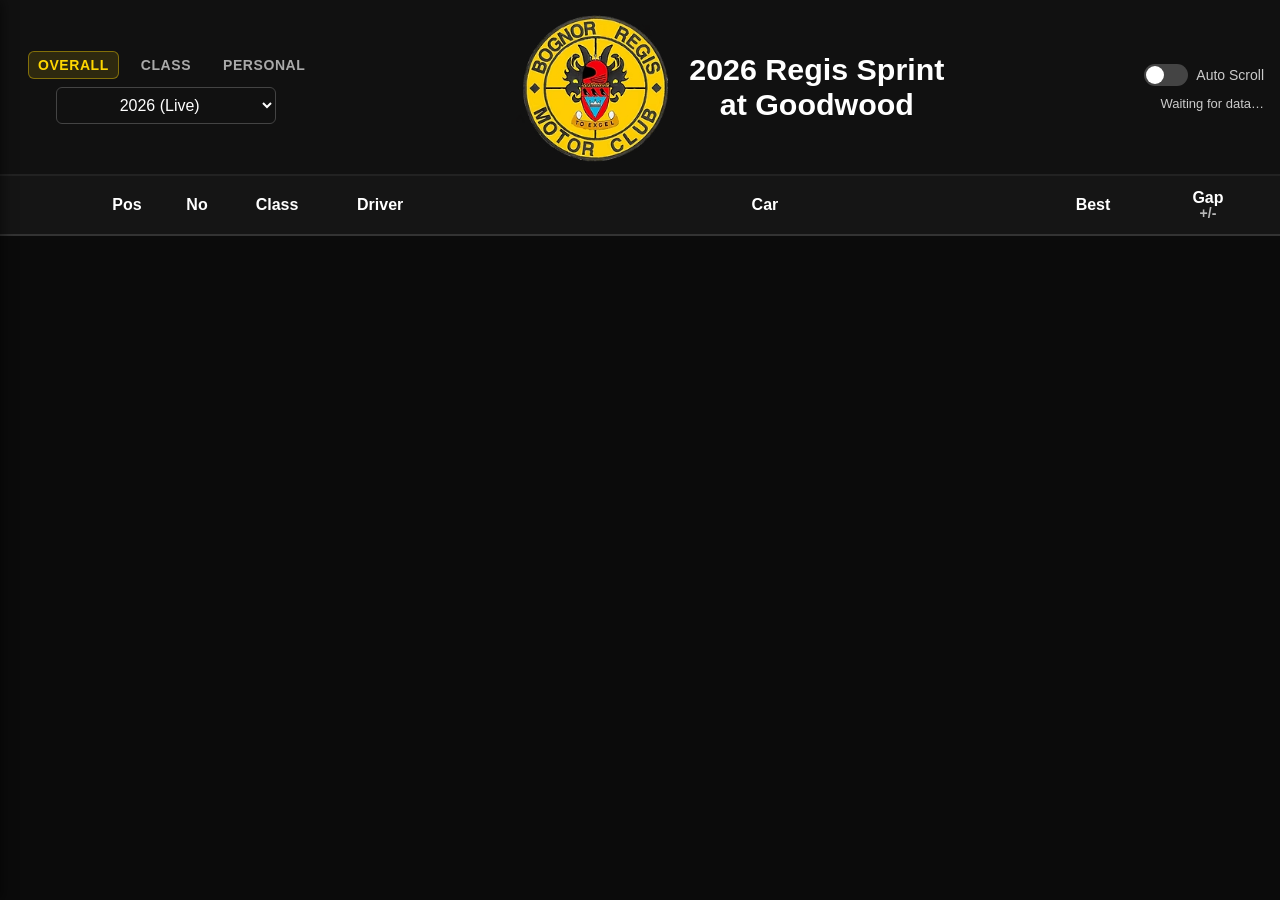
<file: index.html>
<!DOCTYPE html>
<html lang="en">
<head>
  <meta charset="UTF-8" />
  <meta name="viewport" content="width=device-width, initial-scale=1">
  <title>Regis Sprint Timings</title>
  <link rel="stylesheet" href="styles.css" />
  <link rel="icon" href="/favicon.ico" type="image/x-icon">
</head>
<body data-page="overall">
  
  <header id="site-header"></header>

  <div id="historicalHeader" class="historical-header desktop-only mobile-only"></div>

  <main>
    <div id="leaderboard-wrapper">

      <div class="overall-leaderboard-header row overall-row">
        <div class="header-spacer"></div> <!-- optional: can remove later -->
        <div>Pos</div>
        <div>No</div>
        <div class="hide-mobile">Class</div>
        <div class="driver-header">Driver</div>
        <div class="hide-mobile car-header">Car</div>
        <div>Best</div>
        <div class="gap gap-stack">
          <span>Gap</span>
          <span class="gap-front">+/-</span>
        </div>
      </div>

      <div id="leaderboard"></div>

    </div>
  </main>

  <button id="scrollToTop" class="scroll-top-btn" aria-label="Return to top">
    ↑ Top
  </button>

  <script type="module" src="js/state.js"></script>
  <script type="module" src="js/header.js"></script>
  <script type="module" src="js/app.js"></script>
  <script src="js/nav.js"></script>
</body>
</html>
</file>
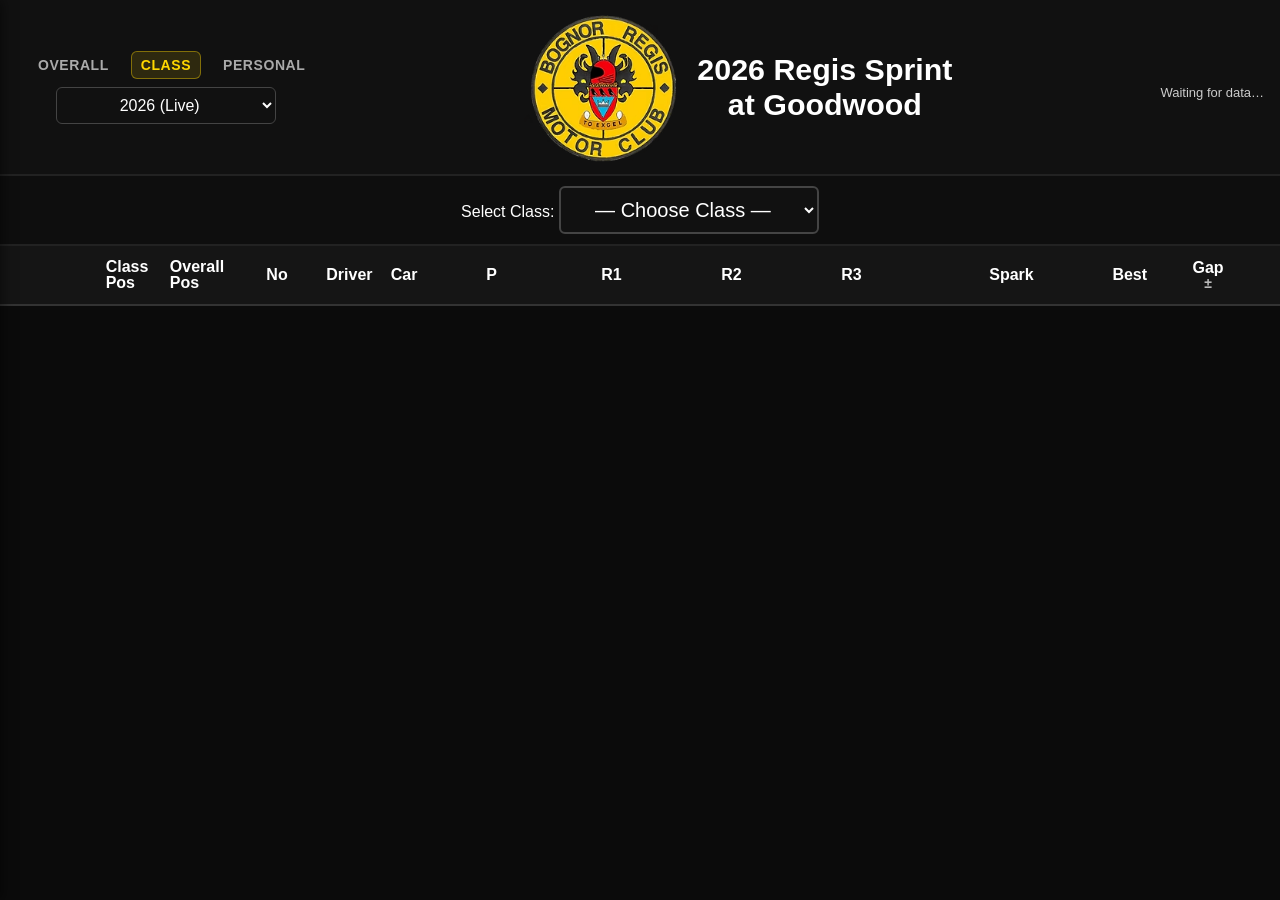
<file: class.html>
<!DOCTYPE html>
<html lang="en">
<head>
  <meta charset="UTF-8" />
  <meta name="viewport" content="width=device-width, initial-scale=1">
  <title>Class Results</title>
  <link rel="stylesheet" href="styles.css" />
  <link rel="icon" href="/favicon.ico" type="image/x-icon">
</head>
<body data-page="class">

  <header id="site-header"></header>

  <div id="historicalHeader" class="historical-header desktop-only mobile-only"></div>

<!-- Prominent class selector -->
<div class="class-selector">
  Select Class:
  <select id="classSelect">
    <option value="">— Choose Class —</option>
  </select>
</div>

<main>
  <div class="leaderboard-header-class row class-row">
    <div class="hide-mobile"></div>
    <div class="hide-mobile">Class<br>Pos</div>
    <div class="gap-stack position-combined hide-desktop">
      <span class="class-pos">Pos</span>
      <span class="class-pos">C<span class="pos-sep"> / </span><span class="overall-pos">O</span></span>
    </div>
    <div class="hide-mobile">Overall<br>Pos</div>
    <div>No</div>
    <div>Driver</div>
    <div class="hide-mobile">Car</div>

    <div class="run-time hide-mobile">P</div>
    <div class="run-time hide-mobile">R1</div>
    <div class="run-time hide-mobile">R2</div>
    <div class="run-time hide-mobile">R3</div>
    <div class="sparklineText hide-mobile">Spark</div>

    <div>Best</div>
    <div class="gap gap-stack">
      <span>Gap</span>
      <span class="gap-front">±</span>
    </div>
  </div>

  <div id="leaderboard-wrapper">
    <div id="leaderboard"></div>
  </div>
</main>

<script type="module" src="js/state.js"></script>
<script type="module" src="js/header.js"></script>
<script type="module" src="js/class.js"></script>
<script src="js/nav.js"></script>
</body>
</html>
</file>
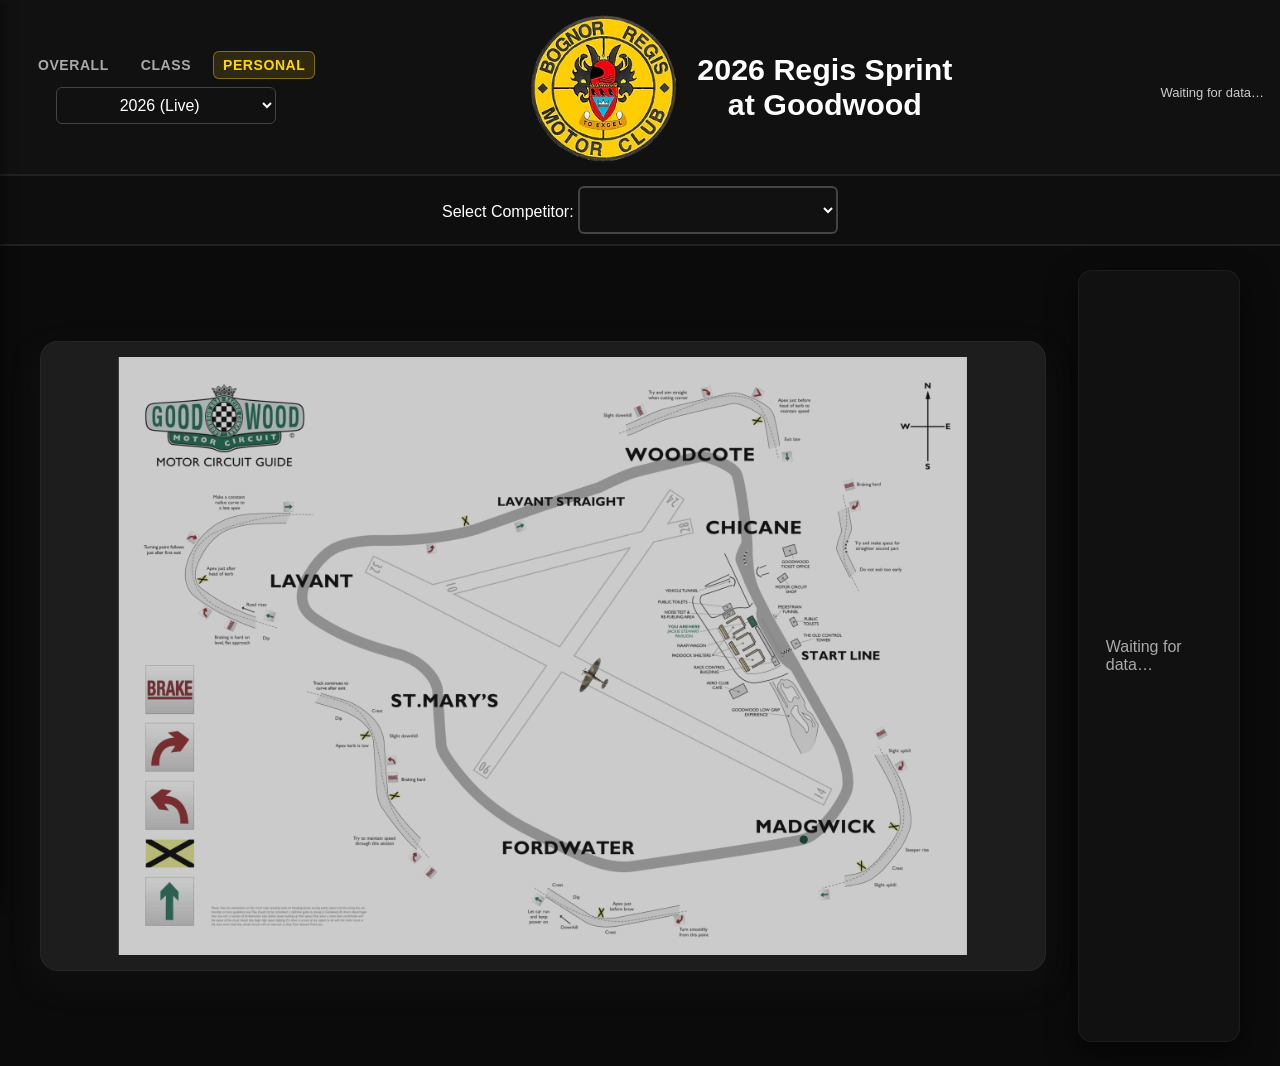
<file: personal.html>
<!DOCTYPE html>
<html lang="en">
<head>
<meta charset="UTF-8">
<meta name="viewport" content="width=device-width, initial-scale=1">
<title>Personal Tracker</title>
<link rel="stylesheet" href="styles.css">
<link rel="icon" href="/favicon.ico" type="image/x-icon">
</head>
<body data-page="personal">

  <header id="site-header"></header>

  <div id="historicalHeader" class="historical-header desktop-only mobile-only"></div>

<div id="personalYearView">

  <div class="dropdown-personal-wrapper">
    <section class="class-selector">
      Select Competitor:   
      <select id="competitorSelect"></select>
    </section>
  </div>


  <div class="track-map-wrapper desktop-only">

  <svg
    viewBox="0 0 2048 1444"
    class="track-svg"
    xmlns="http://www.w3.org/2000/svg"
    xmlns:xlink="http://www.w3.org/1999/xlink"
  >

    <!-- Glow filter -->
    <defs>
      <filter id="glow">
        <feGaussianBlur stdDeviation="6" result="blur1"/>
        <feGaussianBlur stdDeviation="12" result="blur2"/>
        <feMerge>
          <feMergeNode in="blur2"/>
          <feMergeNode in="blur1"/>
          <feMergeNode in="SourceGraphic"/>
        </feMerge>
      </filter>
    </defs>

    <!-- Track image -->
    <image
      href="assets/Goodwood-MC-Map.webp"
      x="0"
      y="0"
      width="2048"
      height="1444"
      preserveAspectRatio="xMidYMid meet"
    />

    <!-- Track path -->
    <path
      id="lapPath"
      d="M1612 713L1523.5 541.5L1518.5 499.5V452L1512 392L1500.5 317L1495.5 289L1489 276L1470.5 262.5L1447 251.5L1431 244L1413.5 241L1400.5 244L1363.5 251.5L1314 262.5L1265.5 276L1233.5 284.5L1193.5 301L1159.5 317L1018 363.5L951 386L906.5 401.5L865.5 416L843.5 421.5L792.5 432.5L752 438.5L710 442L666.5 445H601.5L573.5 448.5L547 454L523 463L505 476L482 497.5L465 522L452 550.5L445 573V593.5L455.5 615L475.5 636L530 667.5L587.5 692.5L656 714L695 726L710 733L731.5 748.5L752 768.5L767 790L772 806L775.5 867.5L778.5 930L782 951L809.5 994L850.5 1042L881 1072L908 1093.5L957.5 1126L1024.5 1160.5L1111 1204.5L1165.5 1224L1196 1232H1212H1237L1255.5 1229L1563.5 1182.5L1628.5 1171L1662 1163.5L1679.5 1156L1691.5 1147.5L1717.5 1118.5L1736.5 1089.5L1759 1051L1762 1030L1759 999L1750.5 967.5L1739.5 941.5L1612 713Z"
      fill="none"
      stroke="#004225"
      stroke-width="14"
      stroke-linecap="round"
      opacity="0.0"
    />

    <!-- Moving dot -->
    <circle
      id="lapDot"
      r="10"
      fill="#004225"
      
    >
      <animateMotion
        id="dotAnim"
        dur="10s"
        repeatCount="indefinite"
        rotate="auto"
        keyPoints="1;0"
        keyTimes="0;1"
        calcMode="linear"
      >
        <mpath xlink:href="#lapPath"/>
      </animateMotion>
    </circle>

  </svg>


  <section id="personalDetails" class="personal-leaderboard">
    <div class="loading">Waiting for data…</div>
  </section>

  </div>

  <!-- MOBILE VIEW -->
  <div class="personal-mobile mobile-only-personal">

    <!-- Track map -->
    <div class="mobile-track">
      <svg
        viewBox="0 0 2048 1444"
        class="track-svg"
        xmlns="http://www.w3.org/2000/svg"
        xmlns:xlink="http://www.w3.org/1999/xlink"
      >

        <!-- Glow filter -->
        <defs>
          <filter id="glow">
            <feGaussianBlur stdDeviation="6" result="blur1"/>
            <feGaussianBlur stdDeviation="12" result="blur2"/>
            <feMerge>
              <feMergeNode in="blur2"/>
              <feMergeNode in="blur1"/>
              <feMergeNode in="SourceGraphic"/>
            </feMerge>
          </filter>
        </defs>

        <!-- Track image -->
        <image
          href="assets/Goodwood-MC-Map.webp"
          x="0"
          y="0"
          width="2048"
          height="1444"
          preserveAspectRatio="xMidYMid meet"
        />

        <!-- Track path -->
        <path
          id="lapPath"
          d="M1612 713L1523.5 541.5L1518.5 499.5V452L1512 392L1500.5 317L1495.5 289L1489 276L1470.5 262.5L1447 251.5L1431 244L1413.5 241L1400.5 244L1363.5 251.5L1314 262.5L1265.5 276L1233.5 284.5L1193.5 301L1159.5 317L1018 363.5L951 386L906.5 401.5L865.5 416L843.5 421.5L792.5 432.5L752 438.5L710 442L666.5 445H601.5L573.5 448.5L547 454L523 463L505 476L482 497.5L465 522L452 550.5L445 573V593.5L455.5 615L475.5 636L530 667.5L587.5 692.5L656 714L695 726L710 733L731.5 748.5L752 768.5L767 790L772 806L775.5 867.5L778.5 930L782 951L809.5 994L850.5 1042L881 1072L908 1093.5L957.5 1126L1024.5 1160.5L1111 1204.5L1165.5 1224L1196 1232H1212H1237L1255.5 1229L1563.5 1182.5L1628.5 1171L1662 1163.5L1679.5 1156L1691.5 1147.5L1717.5 1118.5L1736.5 1089.5L1759 1051L1762 1030L1759 999L1750.5 967.5L1739.5 941.5L1612 713Z"
          fill="none"
          stroke="#004225"
          stroke-width="14"
          stroke-linecap="round"
          opacity="0.0"
        />

        <!-- Moving dot -->
        <circle
          id="lapDot"
          r="10"
          fill="#004225"
          
        >
          <animateMotion
            id="dotAnim"
            dur="10s"
            repeatCount="indefinite"
            rotate="auto"
            keyPoints="1;0"
            keyTimes="0;1"
            calcMode="linear"
          >
            <mpath xlink:href="#lapPath"/>
          </animateMotion>
        </circle>

      </svg>
    </div>

    <!-- Driver info -->
    <section id="personalDetailsMobile" class="mobile-details">
      <div class="loading">Waiting for data…</div>
    </section>

  </div>

</div>

<div id="personalAllTimeView" style="display:none;">

  <section class="alltime-container">

    <!-- Driver selector (reused UX) -->
    <div class="dropdown-personal-wrapper">
      <section class="class-selector">
        Select Competitor:
        <select id="competitorSelectAllTime"></select>
      </section>
    </div>

    <!-- Future expansion area -->
    <div id="allTimeExtra">
      <!-- charts, lap history, etc later -->
    </div>

    <div id="lapTimesContainer">
      <!-- lap ranking table -->
    </div>

  </section>

</div>

<script type="module" src="js/state.js"></script>
<script type="module" src="js/header.js"></script>
<script type="module" src="js/personal.js"></script>
<script src="js/nav.js"></script>
</body>
</html>
</file>
<file: styles.css>
/* ------------------------------
   RESET
--------------------------------*/
* {
  box-sizing: border-box;
}

html, body {
  height: 100%;
  margin: 0;
}

/* ------------------------------
   PAGE LAYOUT
--------------------------------*/
body {
  display: flex;
  flex-direction: column;
  background: #0b0b0b;
  color: white;
  font-family: Arial, sans-serif;
  overflow: hidden;
}

/* ------------------------------
   HEADER
--------------------------------*/
header {
  flex: 0 0 auto;
  background: #111;
}

/* ==============================
   HEADER – 3 ZONE LAYOUT
================================ */
.site-header.centered-layout {
  display: grid;
  grid-template-columns: 1fr auto 1fr;
  align-items: center;
  padding: 18px 28px;
  border-bottom: 2px solid #222;
}

/* LEFT */
.header-left {
  display: flex;
  flex-direction: column;   /* 🔥 THIS is what you’re missing */
  align-items: flex-start;  /* or center if you prefer */
}

.page-title {
  font-size: 20px;
  font-weight: bold;
  letter-spacing: 0.04em;
  text-transform: uppercase;
  padding: 30px;
}

/* CENTER */
.header-center {
  display: flex;
  flex-direction: row;        /* side-by-side */
  align-items: center;        /* vertical alignment */
  justify-content: center;    /* center as a group */
  justify-self: center;       /* center in grid column */
  gap: 14px;
  text-align: left;
}

.header-center h1 {
  margin: 0;
  font-size: 1.9rem;
  white-space: nowrap;
  text-align: center;
  
}

.header-logo.large {
  height: 150px;
}

/* RIGHT */
.header-right {
  display: flex;
  flex-direction: column;
  align-items: flex-end;
  gap: 10px;
  font-size: 13px;
  color: #ccc;
}

/* ==============================
   STATUS BAR (LIVE / HISTORICAL)
================================ */
.status-bar {
  width: 100%;
  text-align: center;
  padding: 8px 12px;
  font-weight: bold;
  transition: all 0.3s ease;
}

/* LIVE (subtle) */
.status-bar.live {
  background: #0e0e0e;
  color: #aaa;
  font-size: 12px;
}

/* 🚨 HISTORICAL (VERY OBVIOUS) */
.status-bar.historical {
  background: #5a0f0f;
  color: #fff;
  font-size: 18px;
  letter-spacing: 0.05em;
  border-bottom: 2px solid #ff4c4c;
}

/* Inner layout */
.status-inner {
  display: flex;
  flex-direction: column;
  align-items: center;
  gap: 8px;
}

/* Bigger warning text */
.status-text {
  font-weight: 900;
}

select option:disabled {
  color: #777;
}

/* Mobile emphasis */
@media (max-width: 768px) {
  .status-bar.historical {
    font-size: clamp(14px, 4.5vw, 20px);
    padding: 10px 12px;
  }

  .status-text {
    white-space: nowrap;
    overflow: hidden;
    text-overflow: ellipsis;
  }
}

#statusBar {
  display: none;
}

/* ==============================
   ALL TIME STATUS BAR
================================ */
.status-bar.alltime {
  background: #0b3d2e;
  color: #fff;
  font-size: 18px;
  border-bottom: 2px solid #00ff9c;
}

/* Mobile fix */
@media (max-width: 768px) {
  .status-bar.alltime .status-text {
    white-space: normal;   /* ✅ allow wrapping */
    text-align: center;
    line-height: 1.3;
  }
}

/* ------------------------------
   MAIN
--------------------------------*/
main {
  flex: 1 1 auto;
  display: flex;
  flex-direction: column;
  overflow: hidden;
}

/* ------------------------------
   SCROLL CONTAINER
--------------------------------*/
#leaderboard-wrapper {
  flex: 1 1 auto;
  overflow-y: auto;
}

/* ==============================
   ROW – SHARED BEHAVIOR ONLY
================================ */
.row {
  display: grid;
  align-items: center;
  padding: 10px 12px;
  border-bottom: 1px solid #333;
  background: #111;

  transition:
    background-color 2s ease;

  will-change: transform;
}

.row > div {
  display: flex;
  align-items: center;
  justify-content: center;
  min-height: 38px;
  line-height: 1;
}

/* ------------------------------
   STICKY HEADERS
--------------------------------*/
.overall-leaderboard-header,
.leaderboard-header-class {
  position: sticky;
  top: 0;
  z-index: 10;
  font-weight: bold;
  background: #151515;
  border-bottom: 2px solid #333;
}

/* ==============================
   OVERALL LEADERBOARD GRID
================================ */
.overall-row,
.overall-leaderboard-header {
  grid-template-columns:
    80px     /* gutter */
    70px     /* Pos */
    70px     /* No */
    90px     /* Class */
    3fr      /* Driver */
    2fr      /* Car */
    110px    /* Best */
    120px;   /* Gap */
}

/* ==============================
   CLASS LEADERBOARD GRID
================================ */
.class-row,
.leaderboard-header-class {
  grid-template-columns:
    80px
    70px
    70px
    90px
    0.75fr   /* Driver */
    0.75fr   /* Car */
    120px    /* P */
    120px    /* R1 */
    120px    /* R2 */
    120px    /* R3 */
    200px    /* Sparkline */
    0.5fr
    120px;
}

/* ------------------------------
   MOVEMENT HIGHLIGHTS
--------------------------------*/
.row.up { background-color: #064d1a; }
.row.down { background-color: #5a0f0f; }

/* ------------------------------
   ARROWS
--------------------------------*/
.arrow { font-size: 18px; margin-left: 6px; }
.arrow.up { color: #00ff6a; }
.arrow.down { color: #ff4c4c; }

/* ------------------------------
   WITHDRAWN
--------------------------------*/
.row.withdrawn { opacity: 0.45; }
.row.withdrawn .lap,
.row.withdrawn .gap {
  color: #aaa;
  font-style: italic;
}

/* ------------------------------
   TEXT
--------------------------------*/
.position { font-weight: bold; font-size: 20px; }
.lap { font-family: monospace; font-size: 20px; }

/* ------------------------------
   AUTO-SCROLL TOGGLE
--------------------------------*/
.toggle {
  display: flex;
  align-items: center;
  gap: 8px;
  cursor: pointer;
}

.toggle input { display: none; }

.slider {
  width: 44px;
  height: 22px;
  background: #444;
  border-radius: 11px;
  position: relative;
}

.slider::before {
  content: "";
  position: absolute;
  width: 18px;
  height: 18px;
  background: white;
  border-radius: 50%;
  top: 2px;
  left: 2px;
  transition: transform 0.25s ease;
}

.toggle input:checked + .slider {
  background: #00aa55;
}

.toggle input:checked + .slider::before {
  transform: translateX(22px);
}

.label-text { font-size: 14px; color: #ccc; }

/* ------------------------------
   GAP STACK
--------------------------------*/
.gap-stack {
  display: flex;
  flex-direction: column;
  line-height: 1.1;
}

.gap-stack span:first-child { font-size: 16px; }
.gap-stack .gap-front { font-size: 14px; opacity: 0.7; }

/* ------------------------------
   SPARKLINE
--------------------------------*/
.sparkline {
  display: flex;
  justify-content: center;
  align-items: flex-end;
  gap: 6px;
  height: 28px;
}

.sparklineText {
  display: flex;
  justify-content: center;

}

.sparkline span {
  width: 8px;
  border-radius: 3px;
  background: linear-gradient(to top, #00ff9c, #008f5a);
  opacity: 0.7;
}

.sparkline span.best {
  background: linear-gradient(to top, #ffd700, #caa400);
  opacity: 1;
}

/* ------------------------------
   RUN TIMES
--------------------------------*/
.run-time {
  font-family: monospace;
  font-size: 16px;
  text-align: center;
}

.run-time.slow { opacity: 0.45; }

.leaderboard-header-class .run-time {
  font-family: arial;
  font-weight: bold;

}

/* ------------------------------
   Class selector (prominent)
--------------------------------*/
.class-selector {
  background: #0e0e0e;
  border-bottom: 2px solid #222;
  padding: 10px;
  text-align: center;
}

.class-selector label {
  display: block;
  font-size: 14px;
  color: #aaa;
  margin-bottom: 6px;
}

.class-selector select {
  font-size: 20px;
  padding: 10px 20px;
  background: #111;
  color: white;
  border: 2px solid #444;
  border-radius: 6px;
  min-width: 260px;
  text-align: center;
}

.class-selector select:focus {
  outline: none;
  border-color: #00ff6a;
}

/* ------------------------------
   Personal PAge
--------------------------------*/

/* ------------------------------
   Personal Header
--------------------------------*/
.personal-header {
  display: flex;
  align-items: center;
  gap: 30px;
  padding: 20px 40px;
  background: #111;
}

.personal-header h1 {
  margin: 0;
  font-size: 2rem;
  white-space: nowrap;
}

.track-map-wrapper {
  height: calc(100vh - 80px);
  padding: 24px 40px;
  display: grid;
  grid-template-columns: 45% 55%;
  gap: 32px;
  align-items: center;
}

.dropdown-personal-wrapper {
  width: 100%;
  max-height: 70vh;      /* ← hard visual limit */
  height: auto;
  display: block;
  margin: 0 auto;
}

.track-map {
  width: 100%;
  max-height: 340px;
  object-fit: contain;
  display: block;
  

  /* Tone it down */
  filter:
    brightness(0.95)
    contrast(0.9)
    saturate(0.8);

  opacity: 0.85;
}

.track-svg {
  width: 100%;
  max-height: 70vh;      /* ← hard visual limit */
  height: auto;
  display: block;
  margin: 0 auto;

  background: #0f0f0f;
  border-radius: 18px;
  padding: 16px;

  box-shadow:
    inset 0 0 0 1px rgba(255,255,255,0.05),
    0 12px 30px rgba(0,0,0,0.6);

  filter:
    brightness(0.9)
    contrast(0.85)
    saturate(0.75);

  opacity: 0.95;
}

.track-map-wrapper > svg {
  justify-self: center;
}

/* ==============================
   PERSONAL LEADERBOARD PANEL
================================ */
.personal-leaderboard {
  height: 100%;
  display: flex;
  flex-direction: column;

  background: #111;
  border-radius: 14px;
  padding: 28px;

  box-shadow:
    inset 0 0 0 1px rgba(255,255,255,0.05),
    0 12px 30px rgba(0,0,0,0.6);
}

/* ==============================
   DRIVER SUMMARY (REFINED)
================================ */
.driver-summary {
  padding-bottom: 20px;
  margin-bottom: 26px;
  border-bottom: 2px solid #222;
}

/* Top row: name + positions */
.driver-top {
  display: flex;
  justify-content: space-between;
  align-items: baseline;
  gap: 20px;
}

.driver-top h2 {
  margin: 0;
  font-size: 2rem;
  white-space: nowrap;
}

/* Position block (right aligned) */
.positions {
  display: flex;
  gap: 20px;
  font-size: 15px;
  color: #ccc;
}

.positions strong {
  font-size: 20px;
  font-weight: bold;
  color: #fff;
  margin-left: 4px;
}

/* Second row: car meta */
.driver-meta {
  margin-top: 12px;
  display: grid;
  grid-template-columns: 80px 1fr;
  gap: 20px;

  font-size: 15px;
  color: #bbb;
}

.driver-meta .car-no {
  font-weight: bold;
  color: #fff;
}

.driver-meta .class {
  text-align: left;
}

.driver-meta .car {
  text-align: right;
}

.driver-name {
  display: flex;
  align-items: center;
  gap: 10px;
}

.class-leader-badge {
  display: inline-block;
  margin-left: 20px;
  padding: 4px 8px;
  border: 2px solid #FFD700;
  border-radius: 6px;
  font-size: 13px;
  font-weight: bold;
  color: #FFD700;
  background: rgba(255, 215, 0, 0.12);
  white-space: nowrap;
}


/* ==============================
   RUNS GRID
================================ */
.runs {
  flex: 1; /* ← makes this section fill height */
  display: grid;
  grid-template-columns: repeat(5, 1fr);
  gap: 18px;
  align-items: stretch;
}

/* Individual run card */
.runs > div {
  background: #151515;
  border: 1px solid #333;
  border-radius: 10px;
  display: flex;
  flex-direction: column;
  justify-content: center;
  align-items: center;

  padding: 18px 10px;

  transition:
    transform 0.25s ease,
    box-shadow 0.25s ease;
}

/* Individual run card */
.desktop-only .runs > div {
  min-width: 118px;
}

.runs > div:hover {
  transform: translateY(-2px);
  box-shadow: 0 8px 20px rgba(0,0,0,0.5);
}

/* Label */
.runs label {
  font-size: 13px;
  color: #aaa;
  margin-bottom: 10px;
  letter-spacing: 0.04em;
  text-transform: uppercase;
}

/* Time value */
.runs span {
  font-family: monospace;
  font-size: 22px;
}

/* ==============================
   BEST RUN EMPHASIS
================================ */
.runs .best {
  border-color: #ffd700;
  background:
    linear-gradient(
      180deg,
      rgba(255,215,0,0.08),
      rgba(255,215,0,0.02)
    );
  box-shadow:
    0 0 0 1px rgba(255,215,0,0.3),
    0 0 18px rgba(255,215,0,0.25);
}

.runs .best span {
  font-size: 24px;
  color: #ffd700;
}

/* ==============================
   LOADING STATE
================================ */
.personal-leaderboard .loading {
  margin: auto;
  font-size: 16px;
  color: #aaa;
}

/* ==============================
   HEADER NAVIGATION
================================ */
.header-nav {
  display: flex;
  gap: 18px;
  padding-left: 12px;
}

.nav-link {
  text-decoration: none;
  font-size: 14px;
  font-weight: bold;
  text-transform: uppercase;
  letter-spacing: 0.04em;
  color: #aaa;
  padding: 6px 10px;
  border-radius: 6px;
  transition:
    color 0.2s ease,
    background-color 0.2s ease;
}

.nav-link:hover {
  color: #fff;
  background: rgba(255,255,255,0.08);
}

/* Active page */
.nav-link.active {
  color: #ffd700;
  background: rgba(255,215,0,0.12);
  box-shadow:
    inset 0 0 0 1px rgba(255,215,0,0.4);
}

/* ==============================
   VISIBILITY HELPERS
================================ */
.desktop-only {
  display: flex;
}

.mobile-only {
  display: none;
}

.mobile-only-personal {
  display: none;
}

/* Mobile breakpoint */
@media (max-width: 768px) {
  .desktop-only {
    display: none !important;
  }

  .mobile-only {
    display: flex !important; /* show burger only on mobile */
  }
}

/* ------------------------------
   BURGER BUTTON (ANIMATED)
--------------------------------*/

.burger {
  width: 32px;
  height: 24px;
  display: none; /* hidden by default */
  flex-direction: column;
  justify-content: space-between;
  background: none;
  border: none;
  cursor: pointer;
  z-index: 200;
  transition: 0.5s ease;
}

.burger-bar {
  display: block;
  height: 4px;
  background: white;
  border-radius: 2px;
  transition: all 0.5s ease;
}

/* Instantly hide burger when menu is open */
.burger.hidden {
  opacity: 0;
  visibility: hidden;
  pointer-events: none;
}

/* Animation when open */
.burger.open .top { opacity: 0; }
.burger.open .middle { opacity: 0; }
.burger.open .bottom { opacity: 0;}

/* ==============================
   MOBILE HEADER OVERRIDES
================================ */
@media (max-width: 768px) {

  .burger {
    display: flex;   /* only on mobile */
  }

  /* Header grid collapse */
  .site-header.centered-layout {
    grid-template-columns: auto 1fr auto;
    padding: 10px 14px;
  }

  /* Right padding div shows to balance burger */
  .header-right-padding {
    display: block;
    width: 32px; /* matches burger width + margin */
  }

  /* Hide desktop navs */
  .header-nav.desktop-only,
  .header-nav {
    display: none !important;
  }

  /* Center content scaling */
  .header-center {
    gap: 6px;
  }

  .header-logo.large {
    height: 75px;
    width: auto;
  }

  .header-center h1 {
    font-size: 1.1rem;
    line-height: 1.2;
    white-space: normal;
    text-align: center;
  }

  /* Right column tightening */
  .header-right {
    font-size: 11px;
    gap: 6px;
  }

  /* Hide auto-scroll toggle on mobile */
  .toggle {
    display: none;
  }
}

/* ==============================
   LAST UPDATED POSITIONING
================================ */
#lastUpdated {
  font-size: 13px;
  color: #ccc;
}

/* Desktop: keep in header */
@media (min-width: 769px) {

  .header-right #lastUpdated {
    display: block;
  }
}

/* Mobile: move below header */
@media (max-width: 768px) {
  .header-right #lastUpdated {
    display: none;
  }
}

/* ==============================
   HEADER CENTERING FIX
================================ */
.site-header.centered-layout {
  display: grid;
  grid-template-columns: auto 1fr auto; /* left | center | right */
  align-items: center;
  padding: 12px 16px;
}

.header-right {
  display: flex;
  flex-direction: column;
  align-items: flex-end;
}

.header-right-padding {
  width: 32px; /* matches burger width + margin */
}

/* ------------------------------
   MOBILE NAV (SLIDING FROM LEFT)
--------------------------------*/
.mobile-nav {
  position: fixed;
  top: 0;
  left: -260px; /* hidden off-screen left */
  width: 260px;
  height: 100%;
  background: #0e0e0e;
  display: flex;
  flex-direction: column;
  padding-top: 60px;
  z-index: 150;
  box-shadow: 2px 0 12px rgba(0,0,0,0.5);
  transition: left 0.3s ease;
}

.mobile-nav.open {
  left: 0; /* slide in */
}

/* Close button stays top-right inside mobile menu */
.close-menu {
  position: absolute;
  top: 18px;
  left: 18px;
  background: none;
  border: none;
  font-size: 28px;
  color: #fff;
  cursor: pointer;
}

.mobile-nav a {
  padding: 14px 20px;
  text-align: left;
  color: #ccc;
  text-decoration: none;
  font-weight: bold;
  border-bottom: 1px solid #222;
  transition: background 0.2s ease, color 0.2s ease;
}

.mobile-nav a.active {
  color: #ffd700;
  background: rgba(255,215,0,0.1);
}

.mobile-nav a:hover {
  background: rgba(255,255,255,0.06);
  color: #fff;
}

.leaderboard-header-class div.hide-desktop {
    display: none;
  }


/* ==============================
   OVERALL LEADERBOARD – MOBILE
================================ */
@media (max-width: 768px) {

  /* Hide less important columns */
  .overall-leaderboard-header div.hide-mobile,
  .overall-row div.hide-mobile,
  .leaderboard-header-class div.hide-mobile,
  .class-row div.hide-mobile {
    display: none;
  }

  .leaderboard-header-class div.hide-desktop {
    display: flex;
  }

  /* Optional: remove blank spacer on mobile */
  .overall-leaderboard-header .header-spacer,
  .overall-row .header-spacer {
    display: none;
  }

  /* Optional: make leaderboard scrollable horizontally if needed */
  #leaderboard-wrapper {
    overflow-x: auto;
  }
}

/* ==============================
   MOBILE LEADERBOARD ROWS
================================ */

@media (max-width: 768px) {

  .arrow { margin-left: 2px; }

  .overall-leaderboard-header,
  .overall-row,
  .leaderboard-header-class,
  .class-row {
    display: grid;
    grid-template-columns: 45px 30px 1fr 65px 55px; 
    /* position | number | driver | lap | gap */
    align-items: center;
    gap: 6px;
    padding: 6px 8px;
  }

  /* Force no wrap on all columns except driver */
  .overall-leaderboard-header div,
  .overall-row div,
  .leaderboard-header-class div,
  .class-row div{
    white-space: nowrap;
    overflow: hidden;
    text-overflow: ellipsis;
    font-size: 12px;       /* match standard leaderboard */
    line-height: 1.2;
    padding: 2px 4px;
  }

  /* Allow driver to wrap if needed */
  .overall-row .driver,
  .class-row .driver {
    white-space: normal;   /* allow wrapping */
    overflow: visible;
  }

  /* Adjust gap column to match font of rest */
  .overall-leaderboard-header .gap,
  .overall-row .gap
  .leaderboard-header-class .gap,
  .class-row .gap {
    font-size: 12px;
    line-height: 1.2;
    text-align: right;
  }

  /* Optional: center Pos, No, Best for consistency */
  .overall-leaderboard-header .position,
  .overall-leaderboard-header .number,
  .overall-leaderboard-header .lap,
  .overall-row .position,
  .overall-row .number,
  .overall-row .lap,
  .leaderboard-header-class .position,
  .leaderboard-header-class .number,
  .leaderboard-header-class .lap,
  .class-row .position,
  .class-row .number,
  .class-row .lap
   {
    text-align: center;
  }  

    /* Override gap-stack font sizing on mobile */
  .overall-leaderboard-header .gap-stack span,
  .overall-row .gap-stack span,
  .leaderboard-header-class .gap-stack span,
  .class-row .gap-stack span {
    font-size: 12px !important;
    line-height: 1.2;
  }
  
  .overall-leaderboard-header .gap-stack .gap-front,
  .overall-row .gap-stack .gap-front,
  .leaderboard-header-class .gap-stack .gap-front,
  .class-row .gap-stack .gap-front {
    font-size: 12px !important;
    opacity: 0.7;
  }

  .class-selector {
    display: flex;
    align-items: center;
    font-size: 0.9rem;
    justify-content: center;
  }

  /* Optional separator */
  .class-selector::after {

    margin: 0 0.4rem;
    color: #555;
  }

  /* Dropdown styling */
  .class-selector select {
    margin-left: 0.6rem; /* larger gap from label */
    width: auto;         /* don't stretch to fill */
    min-width: 150px;    /* minimum width */
    max-width: 200px;    /* maximum width */
    padding: 0.25rem 0.5rem;
    font-size: 0.9rem;
  }
}


.scroll-top-btn {
  position: fixed;
  bottom: 96px;
  left: 50%;
  transform: translateX(-50%) translateY(10px);
  z-index: 300;

  padding: 10px 20px;
  border-radius: 999px;

  background: rgba(20, 20, 20, 0.55);
  backdrop-filter: blur(12px);
  -webkit-backdrop-filter: blur(12px);

  color: #fff;
  border: 1px solid rgba(255, 255, 255, 0.18);

  font-size: 14px;
  font-weight: 600;
  letter-spacing: 0.2px;

  cursor: pointer;

  opacity: 0;
  pointer-events: none;

  box-shadow:
    0 8px 24px rgba(0, 0, 0, 0.35),
    inset 0 1px 0 rgba(255, 255, 255, 0.08);

  transition:
    opacity 0.25s ease,
    transform 0.25s ease,
    background 0.2s ease,
    border-color 0.2s ease;
}

/* Visible state */
.scroll-top-btn.visible {
  opacity: 1;
  pointer-events: auto;
  transform: translateX(-50%) translateY(0);
}

/* Hover / focus */
.scroll-top-btn:hover {
  background: rgba(255, 215, 0, 0.18);
  border-color: rgba(255, 215, 0, 0.6);
  color: #ffd700;
}

/* Mobile tweak */
@media (max-width: 768px) {
  .scroll-top-btn {
    bottom: 37.5px;
    font-size: 13px;
    padding: 8px 14px;
  }
}

/* ==============================
   DESKTOP TEXT ALIGNMENT FIX
================================ */
@media (min-width: 769px) {
  .overall-row .driver,
  .overall-row .car,
  .overall-row .driver-header,
  .overall-row .car-header {
    text-align: left;
    justify-self: start;
  }

  .overall-row .driver,
  .overall-row .driver-header{
    padding-left: 35px;
  }
}

.position-combined {
  display: flex;
  align-items: center;
  justify-content: center;
  gap: 2px;
  font-size: 12px;
}

.position-combined .class-pos {
  font-weight: bold;
  color: #fff;
}

.position-combined .pos-sep {
  color: #666;
}

.position-combined .overall-pos {
  color: #999;
}


/* ==============================
   MOBILE CLASS LEADERBOARD DROPDOWN
================================ */
@media (max-width: 768px) {

  /* Expandable row container */
  .row-expand {
    max-height: 0;
    overflow: hidden;
    opacity: 0;
    transition: max-height 300ms ease, opacity 200ms ease;
    background: rgba(255, 255, 255, 0.06);
    border-top: 1px solid rgba(255, 255, 255, 0.08);
  }

  /* Open state */
  .row-wrapper.open .row-expand {
    max-height: 150px; /* enough for 4 items */
    opacity: 1;
  }

  /* Caret/arrow indicator */
  .expand-caret {
    font-size: 1.2rem;
    color: #aaa;
    margin-left: 0.25rem;
    transition: transform 200ms ease, color 200ms ease;
  }

  .row-wrapper.open .expand-caret {
    transform: rotate(180deg);
    color: #fff;
  }

  /* Inner padding */
  .expand-inner {
    padding: 0.6rem 0.9rem;
  }

  /* Grid for P/R1/R2/R3 */
  .expand-grid {
    display: grid;
    grid-template-columns: repeat(4, 1fr);
    gap: 0.5rem;
  }

  .expand-item {
    text-align: center;
  }

  .expand-item .label {
    display: block;
    font-size: 0.65rem;
    color: #aaa;
    margin-bottom: 0.15rem;
  }

  .expand-item .value {
    font-size: 0.75rem;
    font-weight: 600;
    color: #fff;
  }

  /* Highlight best run */
  .expand-item.best .value {
    color: #ffd700; /* gold */
  }

  /* Optional: subtle tap feedback */
  .row:active {
    background: rgba(255,255,255,0.05);
  }
}

/* =========================
   PERSONAL — MOBILE LAYOUT
========================= */
@media (max-width: 768px) {

  body {
    overflow-y: auto;
    overflow-x: hidden;
  }

  main {
    overflow-y: auto;
    -webkit-overflow-scrolling: touch;
  }

  /* Show / hide */
  .desktop-only {
    display: none !important;
  }

  .mobile-only-personal {
    display: block;
    width: 100%;
  }

  /* ---------- Track ---------- */
  .mobile-track {
    width: 100%;
    margin: 0;
  }

  .mobile-track .track-svg {
    width: 100%;
    height: auto;
    display: block;
  }

  /* ---------- Card ---------- */
  .mobile-details {
    margin: 0.75rem;
    padding: 0.75rem;
    background: rgba(255,255,255,0.08);
    border-radius: 14px;
  }

  /* Driver header */
  .mobile-details .driver-name {
    font-size: 1rem;
    font-weight: 600;
    white-space: nowrap;
    
    text-overflow: ellipsis;
  }

  .mobile-details .positions, .driver-meta {
    display: flex;
    gap: 1rem;
    font-size: 0.75rem;
    text-align: center;
    color: #aaa;
    margin-top: 6px;
  }

  .mobile-details .positions strong {
    color: #fff;
    font-weight: 600;
    margin-left: 0.25rem;
    font-size: 0.75rem;
  }

  /* ---------- Runs ---------- */
  .mobile-details .runs {
    display: grid;
    grid-template-columns: repeat(4, 1fr);
    gap: 0.4rem;
    margin-top: 0.75rem;
    text-align: center;
  }

  .mobile-details .runs div {
    background: rgba(255,255,255,0.05);
    border-radius: 8px;
    padding: 0.35rem 0.25rem;
    min-width: none;
  }

  .mobile-details .runs label {
    display: block;
    font-size: 0.6rem;
    color: #aaa;
    margin-bottom: 0.15rem;
  }

  .mobile-details .runs span {
    font-size: 0.7rem;
    font-weight: 600;
    color: #fff;
    white-space: nowrap;
  }

  /* Best highlight */
  .mobile-details .runs .best {
    background: rgba(60,255,154,0.15);
    grid-template-columns: repeat(1, 1fr);
  }

  .mobile-details .runs .best span {
    color: #3cff9a;
  }

  .runs .best {
  grid-column: 1 / -1; /* span full row */
  }

  .driver-summary {
    padding-bottom: 10px;
    margin-bottom: 10px;

  }
  
}

.year-selector-container {
  margin-top: 0.5rem;
  text-align: center;
}

.year-selector-container select {
  background: #fff;
  border: 1px solid #ccc;
  border-radius: 6px;
  padding: 0.5rem 1rem;
  font-size: 1rem;
  color: #333;
  cursor: pointer;
}

.year-selector-container select {
  background: #111;
  color: #fff;
  border: 1px solid #444;
}

.historical-header {
  font-size: 1.5rem;
  font-weight: bold;
  text-align: center;
  margin: 1rem 0;
  color: #222;
}

/* Keep nav buttons in a row */
.header-nav {
  display: flex;
  gap: 12px;
}

/* Dropdown sits BELOW and matches width nicely */
.year-selector-container {
  margin-top: 8px;
  width: 100%;
  display: flex;
  justify-content: center;
}

/* Make dropdown slightly narrower than nav */
#yearSelectDesktop {
  width: 90%;   /* tweak: 85–95% depending on look */
  max-width: 220px;
  text-align: center;
}

/* ==============================
   ALL TIME META
================================ */
.alltime-meta {
  grid-template-columns: 1fr 1fr;
}

.years-list,
.cars-list {
  margin-top: 6px;
  font-size: 14px;
  color: #ddd;
  line-height: 1.4;
}

/* ==============================
   ALL TIME RUNS TWEAK
================================ */
.alltime-runs {
  display: grid;
  grid-template-columns: repeat(3, 1fr);
  gap: 12px;
  padding: 0 0px;
}

.alltime-runs small.stat-sub {
  display: block;
  margin-top: 6px;
  font-size: 12px;
  color: #aaa;
}

.alltime-block {
  margin-top: 12px;
}

.cars-list {
  margin-top: 6px;
}

.car-item {
  font-size: 0.9rem;
  opacity: 0.9;
  margin-bottom: 4px;
}

.alltime-runs span {
  font-size: clamp(1rem, 3.5vw, 1.4rem);
  font-weight: 600;
}

.alltime-runs label {
  font-size: clamp(0.7rem, 2.5vw, 0.85rem);
  opacity: 0.7;
}

.stat-sub {
  display: block;
  font-size: clamp(0.65rem, 2.2vw, 0.8rem);
  opacity: 0.6;
  margin-top: 4px;
}

.alltime-runs > div {
  min-width: 0;
}

.alltime-header {
  display: flex;
  align-items: center;
  justify-content: space-between;
  margin-bottom: 8px;
}

/* Desktop */
@media (min-width: 769px) {
  .alltime-header {
    justify-content: flex-start;
    gap: 12px;
  }
}

/* ==============================
   Year Pills
================================ */

.year-pill {
  background: #f0f0f0;
  color: #222;
  padding: 4px 10px;
  border-radius: 14px;
  font-size: 0.8rem;
  cursor: pointer;
  border: 1px solid #ccc;
  transition: all 0.2s ease;
  margin: 2px;
}

.year-pill:hover {
  background: #e0e0e0;
}

.year-pill.active {
  background: #004225;
  color: white;
  border-color: #004225;
  transform: scale(1.05);
}

.clear-btn {
  background: #ff5a5f;
  color: white;
  border: none;
  border-radius: 999px;
  padding: 4px 10px;
  font-size: 0.75rem;
  cursor: pointer;
  transition: all 0.2s ease;
  opacity: 0.9;
}

.clear-btn:hover {
  background: #e0484d;
  opacity: 1;
  transform: scale(1.05);
}

.clear-wrapper {
  margin-top: 4px;
}

.car-item {
  font-size: 0.85rem;
}

.car-item span.range {
  color: #666;
  margin-right: 6px;
}

/* ==============================
   Lap Ranking
================================ */

.lap-header,
.lap-row {
  display: grid;
  grid-template-columns: 60px 80px 80px 1fr 120px;
  align-items: center;
  margin-right: 50px;
}

body.alltime-mode .lap-body {
  max-height: none;
  overflow: visible;
}

.lap-header {
  font-weight: 600;
  padding: 10px 0;
  border-bottom: 2px solid #334155;
  position: sticky;
  top: 0;
  background: inherit;
  z-index: 2;
}

.lap-row {
  padding: 8px 0;
  border-bottom: 1px solid #1e293b;
}

.lap-row:hover {
  background: rgba(255,255,255,0.05);
}

.lap-row.dimmed {
  opacity: 0.35;
}

@media (max-width: 768px) {
  .lap-header,
  .lap-row {
    grid-template-columns: 40px 60px 50px 1fr 80px;
    font-size: 0.75rem;
    margin-right: 0px;
  }
}

/* Outer stays full width */
.lap-times-section {
  width: 100%;
  margin-top: 24px;
  padding: 16px;
  border-radius: 12px;
  background: #111111;
}

/* Inner gets constrained */
.lap-inner {
  max-width: 900px;   /* tweak this (800–1100 depending on taste) */
  margin: 0 auto;     /* centers it */
  width: 100%;
}

.lap-times-title {
  font-weight: 600;
  font-size: 14px;
  margin-bottom: 12px;
  color: #ffffff;
  text-transform: uppercase;
  letter-spacing: 0.05em;
}

.lap-row:last-child {
  border-bottom: none;
}

/* Dim non-selected years */
.lap-row.dimmed {
  opacity: 0.35;
}

.col.rank { text-align: center; }
.col.year { text-align: center; }
.col.run  { text-align: center; }
.col.car  { text-align: center; }
.col.time { text-align: center; }

.lap-row.practice .col.run {
  opacity: 0.6;
  font-style: italic;
}

/* ==============================
   ALL TIME MODE — ENABLE FULL PAGE SCROLL
================================ */
body.alltime-mode {
  overflow-y: auto;
}

body.alltime-mode main {
  overflow: visible;
}

body.alltime-mode #leaderboard-wrapper {
  overflow: visible;
}
</file>
